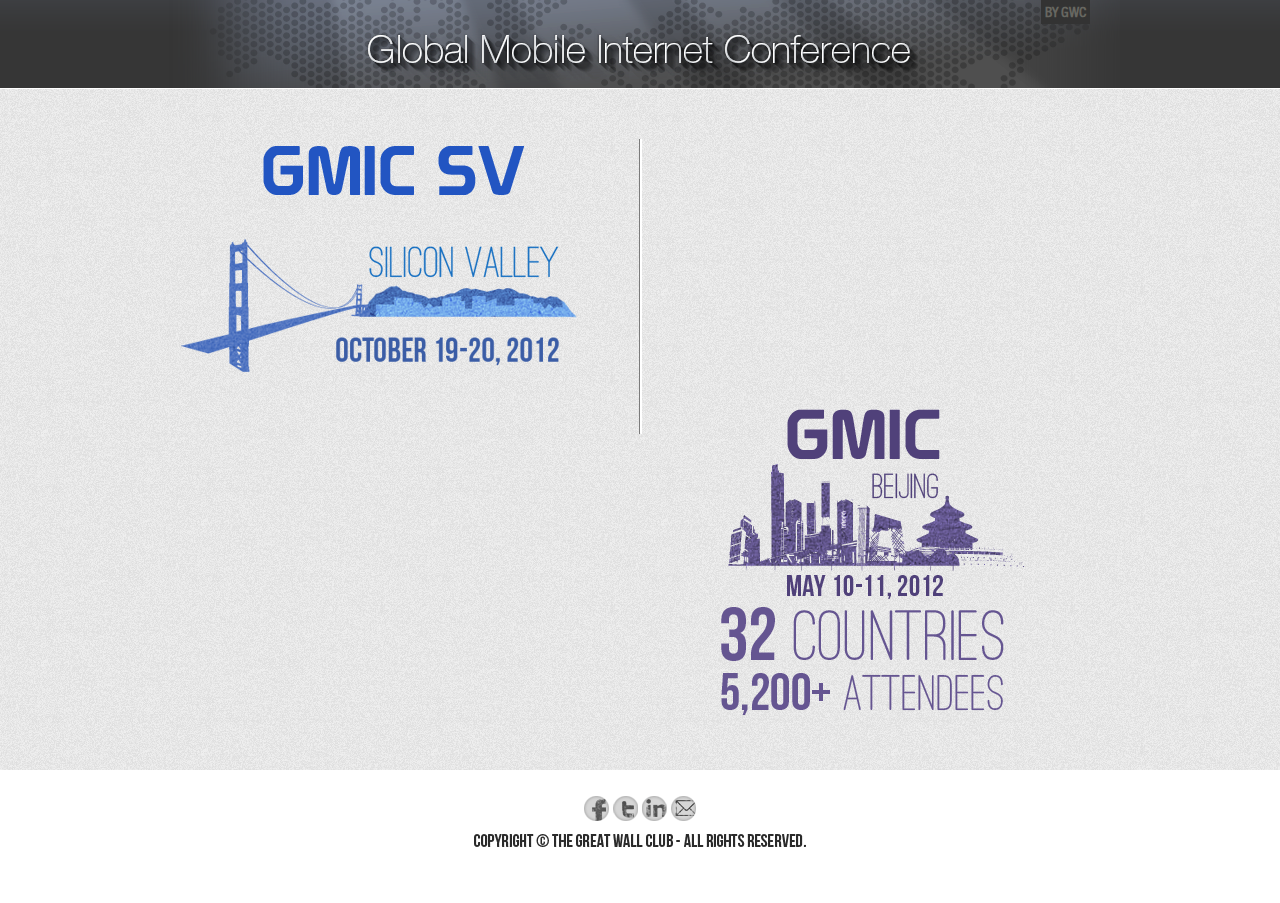
<file: index.html>
<!DOCTYPE html>
<html dir="ltr" lang="en-US">
<head>
	<meta charset="UTF-8" />
	<meta http-equiv="X-UA-Compatible" content="IE=edge,chrome=1" />
	<title>Global Mobile Internet Conference</title>
	<meta name="description" content="The Global Mobile Internet Conference has become Asia’s largest mobile Internet conference and is now coming to Silicon Valley. An expected 5,000 entrepreneurs, executives, investors, and developers will gather this October at GMIC SV to learn from and network with key players from the largest and hottest mobile markets across the world." />		
		
	<link rel="stylesheet" href="style.css" type="text/css" />
	<link rel="stylesheet" href="css/fonts.css" type="text/css" />
	<link rel="stylesheet" href="css/main-gmic.css" type="text/css" />
		
	<!--[if lt IE 7]>
		<link rel="stylesheet" type="text/css" href="css/ie6style.css" />
	<![endif]-->
	<!--[if IE 7]>
		<link rel="stylesheet" type="text/css" href="css/ie7style.css" />
	<![endif]-->
	<!--[if IE 8]>
		<link rel="stylesheet" type="text/css" href="css/ie8style.css" />
	<![endif]-->
	<!--[if lt IE 9]>
		<script src="js/html5.js" type="text/javascript"></script>
	<![endif]-->

		
</head>
<body class="page page-id-164 page-template page-template-page-full-php chrome">
	<div id="wrapper">
	<header id="header" class="clearfix">
			<hgroup id="logo-area">
								<h1 id="logo">
					<a href="http://greatwallclub.com" title="GMIC">Global Mobile Internet Conference</a>
				</h1>
				
			</hgroup>
			
			<nav id="top-menu">
				<ul id="menu-new-menu" class="nav"><li id="menu-item-17" class="menu-item menu-item-type-custom menu-item-object-custom menu-item-home menu-item-17"><a href="http://en.greatwallclub.com" target="_blank">By GWC</a></li>
</ul>			</nav> <!-- end #top-menu -->

					
	</header> 
	<div id="container">
		<div id="main-area">
			<a href="#" id="mobile_nav" class="closed"><span></span>Navigation Menu</a>
<div id="content-area" class="fullwidth clearfix">
	<div id="left-area">
						
	<article id="post-164" class="post-164 page type-page status-publish hentry entry clearfix">
		

						
		<div class="post-content">
			<p class="clearfix silicon" style="float: left;"><a href="http://www.gmic-sv.com" target="_blank"><img alt="Silicon Vally" src="images/channel-02.png" /></a></p>
<p class="clearfix beijing" style="float: right;"><a href="http://gmic2012.greatwallclub.com" target="_blank"><img alt="GMIC Beijing" src="images/channel.png" /></a></p>

								</div> 	<!-- end .post-content -->
	</article> <!-- end .entry -->
			</div> <!-- end #left_area -->
</div> 	<!-- end #content-area -->

			</div> 	<!-- end #main-area -->
		
	</div> <!-- end #container -->
	<div class="footer_wrap">
		<footer id="main_footer" class="clearfix">
			<p class="social-buttons clearfix"><a id="fb" href="http://www.facebook.com/theGMIC"><img src="images/social-buttons.png" /></a><a id="tt" href="http://www.twitter.com/theGMIC"><img src="images/social-buttons-02.png" /></a><a id="in" href="http://www.linkedin.com/groups?gid=2825839&trk=hb_side_g"><img src="images/social-buttons-03.png" /></a><a id="em" href="mailto: info@greatwallclub.com"><img src="images/social-buttons-05.png" /></a></p>
			<p><img src="images/copyright.jpg" /></p>
		</footer> <!-- end #main_footer -->
		</div> <!-- end .footer_wrap -->
	    </div>
</body>
</html>
</file>
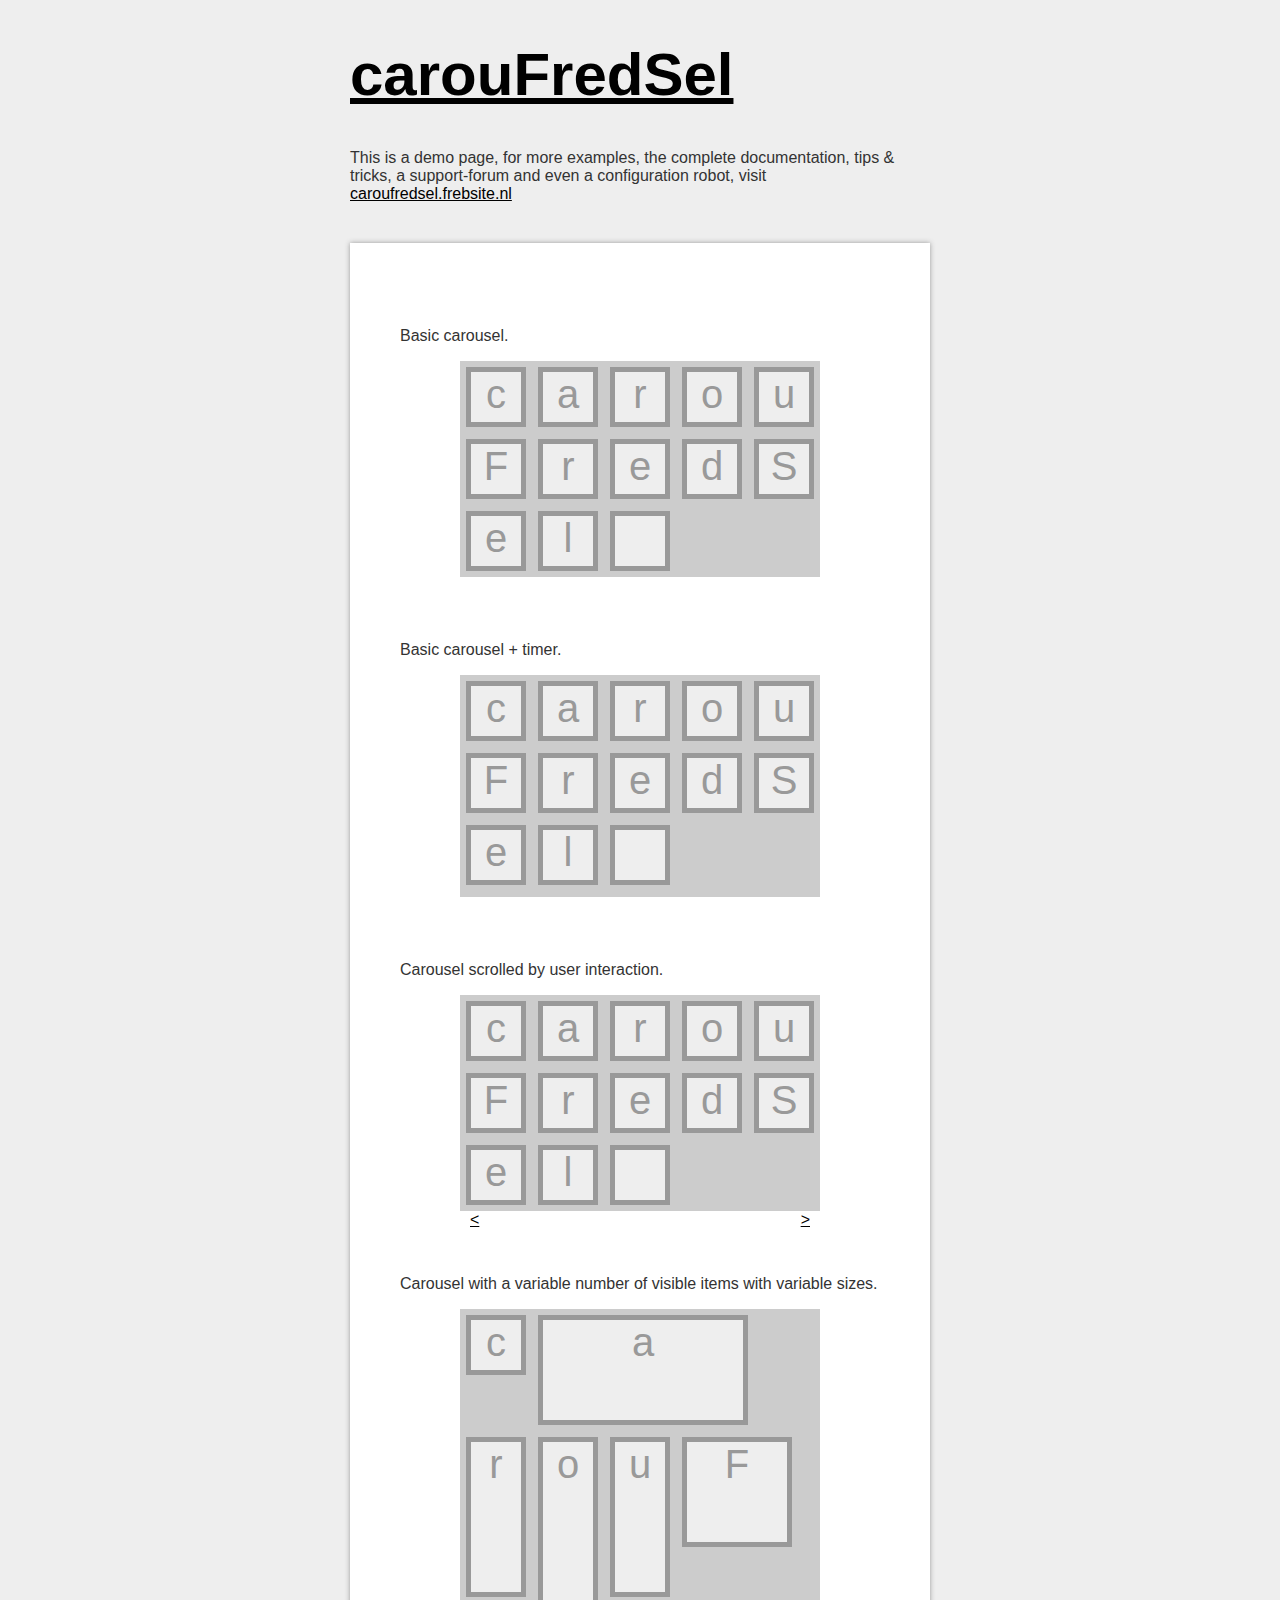
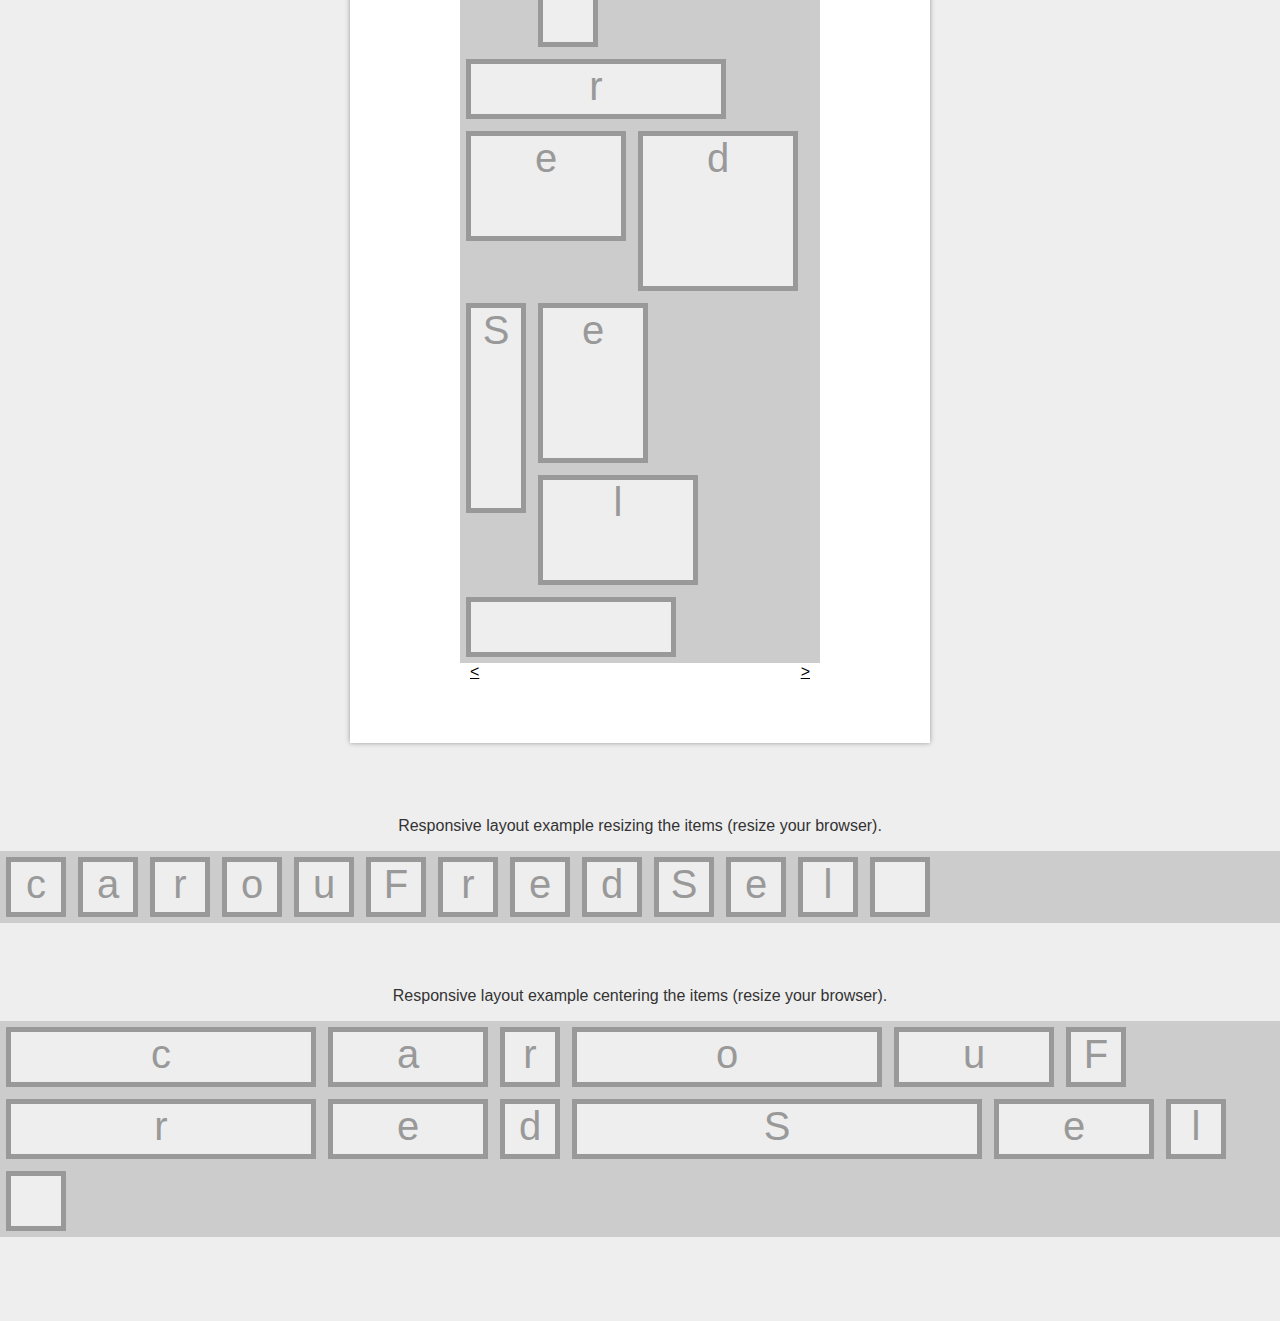
<file: index-2.html>
<!DOCTYPE html PUBLIC "-//W3C//DTD XHTML 1.0 Transitional//EN" "http://www.w3.org/TR/xhtml1/DTD/xhtml1-transitional.dtd">
<html xmlns="http://www.w3.org/1999/xhtml">
	<head>
		<meta http-equiv="content-type" content="text/html;charset=iso-8859-1" />
		<meta name="author" content="caroufredsel.frebsite.nl" />

		<title>carouFredSel: a circular, responsive jQuery carousel</title>

<script type="text/javascript" src="http://code.jquery.com/jquery-1.7.2.min.js"></script>
<script type="text/javascript" language="javascript" src="http://www.gmic-sv.com/wp-content/themes/gmic-sv/js/jquery.carouFredSel-5.6.1-packed.js"></script>
		<script type="text/javascript" language="javascript">
			$(function() {
$('#likebutton').click(function(){
    $.ajax({
       type: 'POST',
       url: 'https://graph.facebook.com/OBJECT_ID/likes?method=POST&format=json&access_token=TOKEN',
       success: function(res) {
          // do something like style button
        }
    });
});
				//	Basic carousel, no options
				$('#foo0').carouFredSel();

				//	Basic carousel + timer
				$('#foo1').carouFredSel({
					auto: {
						pauseOnHover: 'resume',
						onPauseStart: function( percentage, duration ) {
							$(this).trigger( 'configuration', ['width', function( value ) { 
								$('#timer1').stop().animate({
									width: value
								}, {
									duration: duration,
									easing: 'linear'
								});
							}]);
						},
						onPauseEnd: function( percentage, duration ) {
							$('#timer1').stop().width( 0 );
						},
						onPausePause: function( percentage, duration ) {
							$('#timer1').stop();
						}
					}
				});

				//	Scrolled by user interaction
				$('#foo2').carouFredSel({
					prev: '#prev2',
					next: '#next2',
					pagination: "#pager2",
					auto: false
				});

				//	Variable number of visible items with variable sizes
				$('#foo3').carouFredSel({
					width: 360,
					height: 'auto',
					prev: '#prev3',
					next: '#next3',
					auto: false
				});

				//	Fluid layout example 1, resizing the items
				$('#foo4').carouFredSel({
					responsive: true,
					width: '100%',
					scroll: 2,
					items: {
						width: 400,
					//	height: '30%',	//	optionally resize item-height
						visible: {
							min: 2,
							max: 6
						}
					}
				});

				//	Fuild layout example 2, centering the items
				$('#foo5').carouFredSel({
					width: '100%',
					scroll: 2
				});

			});
		</script>

		<style type="text/css" media="all">
			html, body {
				padding: 0;
				margin: 0;
				/* height: 100%; */
			}
			body, div, p {
				font-family: Arial, Helvetica, Verdana;
				color: #333;
			}
			body {
				background-color: #eee;
			}
			h1 {
				font-size: 60px;
			}
			a, a:link, a:active, a:visited {
				color: black;
				text-decoration: underline;
			}
			a:hover {
				color: #9E1F63;
			}
			#intro {
				width: 580px;
				margin: 0 auto;
			}
			.wrapper {
				background-color: white;
				width: 480px;
				margin: 40px auto;
				padding: 50px;
				box-shadow: 0 0 5px #999;
			}
			.list_carousel {
				background-color: #ccc;
				margin: 0 0 30px 60px;
				width: 360px;
			}
			.list_carousel ul {
				margin: 0;
				padding: 0;
				list-style: none;
				display: block;
			}
			.list_carousel li {
				font-size: 40px;
				color: #999;
				text-align: center;
				background-color: #eee;
				border: 5px solid #999;
				width: 50px;
				height: 50px;
				padding: 0;
				margin: 6px;
				display: block;
				float: left;
			}
			.list_carousel.responsive {
				width: auto;
				margin-left: 0;
			}
			.clearfix {
				float: none;
				clear: both;
			}
			.prev {
				float: left;
				margin-left: 10px;
			}
			.next {
				float: right;
				margin-right: 10px;
			}
			.pager {
				float: left;
				width: 300px;
				text-align: center;
			}
			.pager a {
				margin: 0 5px;
				text-decoration: none;
			}
			.pager a.selected {
				text-decoration: underline;
			}
			.timer {
				background-color: #999;
				height: 6px;
				width: 0px;
			}
		</style>
	</head>
	<body>
<div id="fb-root"></div>
<script>(function(d, s, id) {
  var js, fjs = d.getElementsByTagName(s)[0];
  if (d.getElementById(id)) return;
  js = d.createElement(s); js.id = id;
  js.src = "//connect.facebook.net/en_US/all.js#xfbml=1";
  fjs.parentNode.insertBefore(js, fjs);
}(document, 'script', 'facebook-jssdk'));</script>

<div class="fb-like" data-send="true" data-width="450" data-show-faces="true"></div>
		<div id="intro">
			<h1><a href="#" id="likebutton">carouFredSel</a></h1>
			
			<p>This is a demo page, for more examples, the complete documentation, tips &amp; tricks, a support-forum and even a configuration robot, visit <a href="http://caroufredsel.frebsite.nl">caroufredsel.frebsite.nl</a></p>
		</div>

		<div class="wrapper">

			<br />
			<p>Basic carousel.</p>
			<div class="list_carousel">
				<ul id="foo0">
					<li>c</li>
					<li>a</li>
					<li>r</li>
					<li>o</li>
					<li>u</li>
					<li>F</li>
					<li>r</li>
					<li>e</li>
					<li>d</li>
					<li>S</li>
					<li>e</li>
					<li>l</li>
					<li> </li>
				</ul>
				<div class="clearfix"></div>
			</div>
			<br />
			<p>Basic carousel + timer.</p>
			<div class="list_carousel">
				<ul id="foo1">
					<li>c</li>
					<li>a</li>
					<li>r</li>
					<li>o</li>
					<li>u</li>
					<li>F</li>
					<li>r</li>
					<li>e</li>
					<li>d</li>
					<li>S</li>
					<li>e</li>
					<li>l</li>
					<li> </li>
				</ul>
				<div class="clearfix"></div>
				<div id="timer1" class="timer"></div>
			</div>
			<br />
			<p>Carousel scrolled by user interaction.</p>
			<div class="list_carousel">
				<ul id="foo2">
					<li>c</li>
					<li>a</li>
					<li>r</li>
					<li>o</li>
					<li>u</li>
					<li>F</li>
					<li>r</li>
					<li>e</li>
					<li>d</li>
					<li>S</li>
					<li>e</li>
					<li>l</li>
					<li> </li>
				</ul>
				<div class="clearfix"></div>
				<a id="prev2" class="prev" href="#">&lt;</a>
				<a id="next2" class="next" href="#">&gt;</a>
				<div id="pager2" class="pager"></div>
			</div>
			<br />
			<p>Carousel with a variable number of visible items with variable sizes.</p>
			<div class="list_carousel">
				<ul id="foo3">
					<li style="width: 50px; height: 50px;">c</li>
					<li style="width: 200px; height: 100px;">a</li>
					<li style="width: 50px; height: 150px;">r</li>
					<li style="width: 50px; height: 200px;">o</li>
					<li style="width: 50px; height: 150px;">u</li>
					<li style="width: 100px; height: 100px;">F</li>
					<li style="width: 250px; height: 50px;">r</li>
					<li style="width: 150px; height: 100px;">e</li>
					<li style="width: 150px; height: 150px;">d</li>
					<li style="width: 50px; height: 200px;">S</li>
					<li style="width: 100px; height: 150px;">e</li>
					<li style="width: 150px; height: 100px;">l</li>
					<li style="width: 200px; height: 50px;"> </li>
				</ul>
				<div class="clearfix"></div>
				<a id="prev3" class="prev" href="#">&lt;</a>
				<a id="next3" class="next" href="#">&gt;</a>
			</div>
		</div>
		<br />
		<p style="text-align: center;">Responsive layout example resizing the items (resize your browser).</p>
		<div class="list_carousel responsive">
			<ul id="foo4">
				<li>c</li>
				<li>a</li>
				<li>r</li>
				<li>o</li>
				<li>u</li>
				<li>F</li>
				<li>r</li>
				<li>e</li>
				<li>d</li>
				<li>S</li>
				<li>e</li>
				<li>l</li>
				<li> </li>
			</ul>
			<div class="clearfix"></div>
		</div>
		<br />
		<p style="text-align: center;">Responsive layout example centering the items (resize your browser).</p>
		<div class="list_carousel responsive" >
			<ul id="foo5">
				<li style="width: 300px;">c</li>
				<li style="width: 150px;">a</li>
				<li>r</li>
				<li style="width: 300px;">o</li>
				<li style="width: 150px;">u</li>
				<li>F</li>
				<li style="width: 300px;">r</li>
				<li style="width: 150px;">e</li>
				<li>d</li>
				<li style="width: 400px;">S</li>
				<li style="width: 150px;">e</li>
				<li>l</li>
				<li> </li>
			</ul>
			<div class="clearfix"></div>
		</div>
		<br />
		<br />
		<br />

	</body>
</html>
</file>
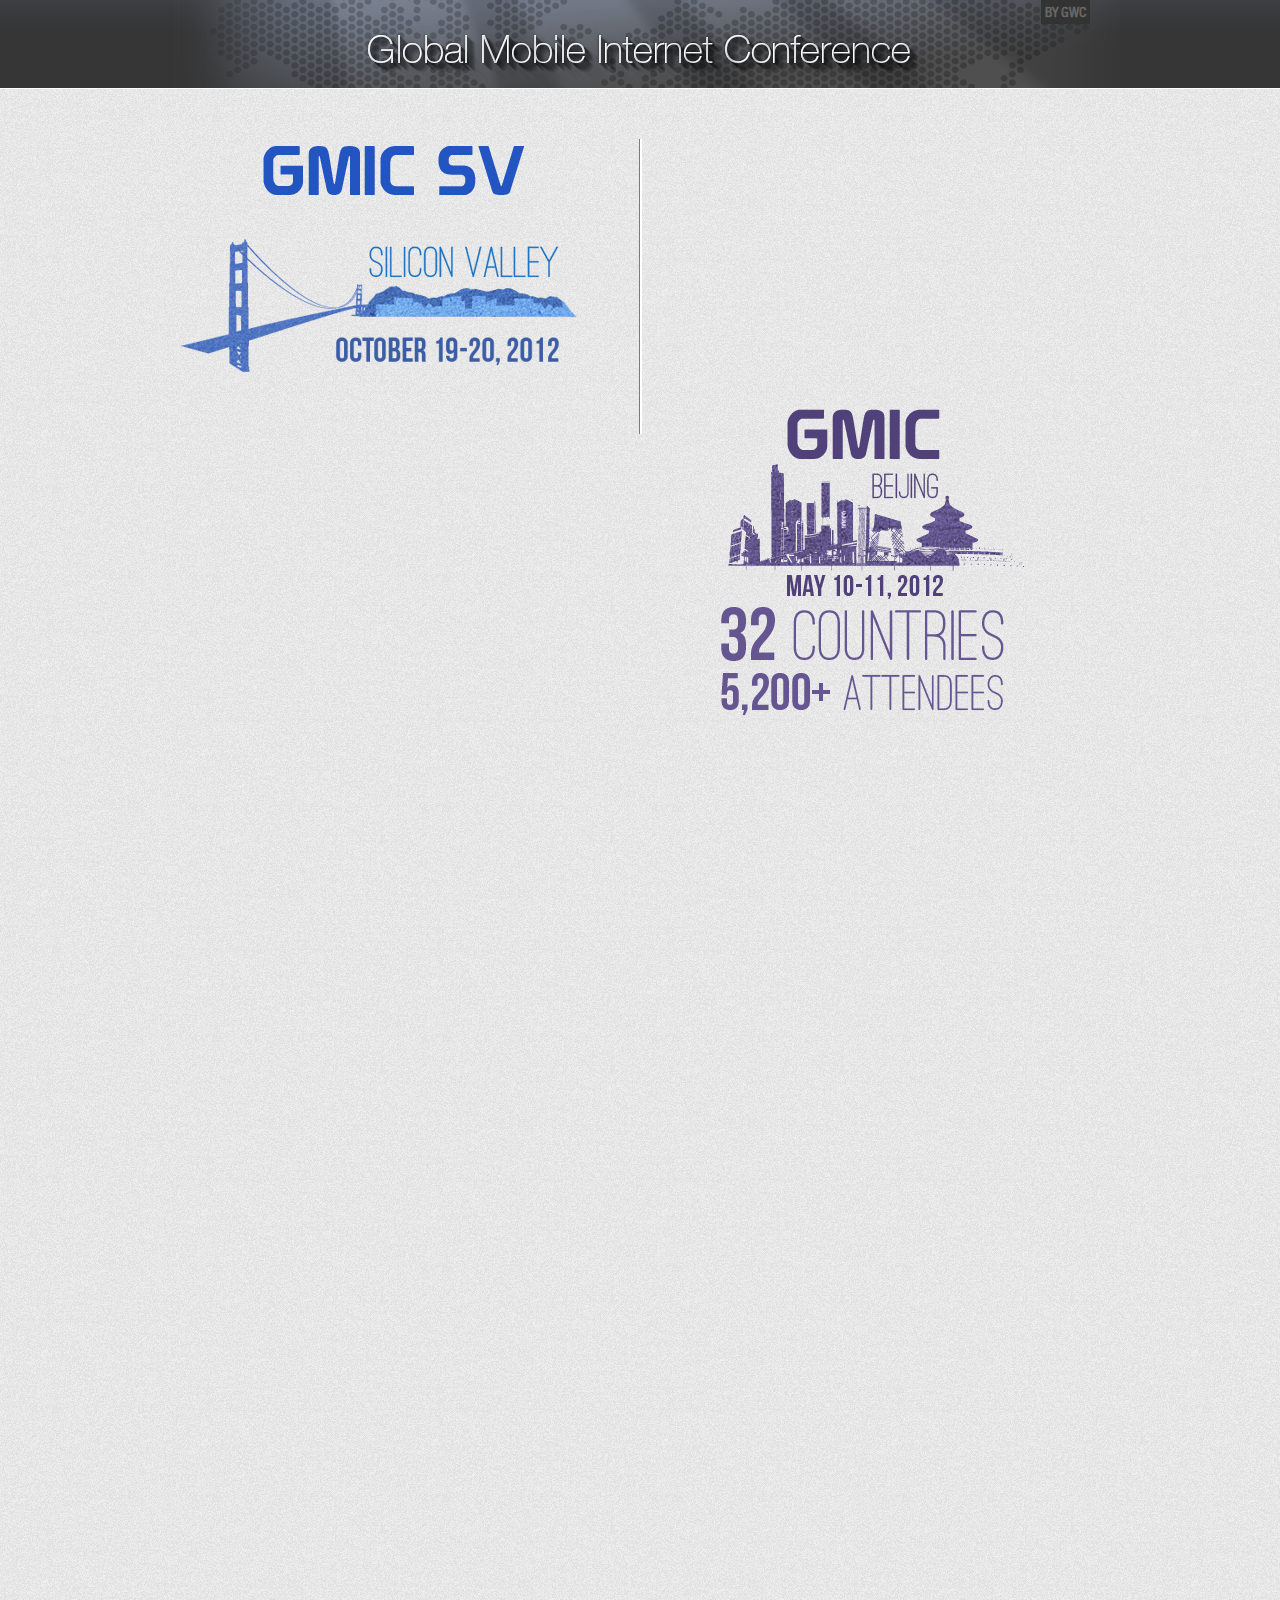
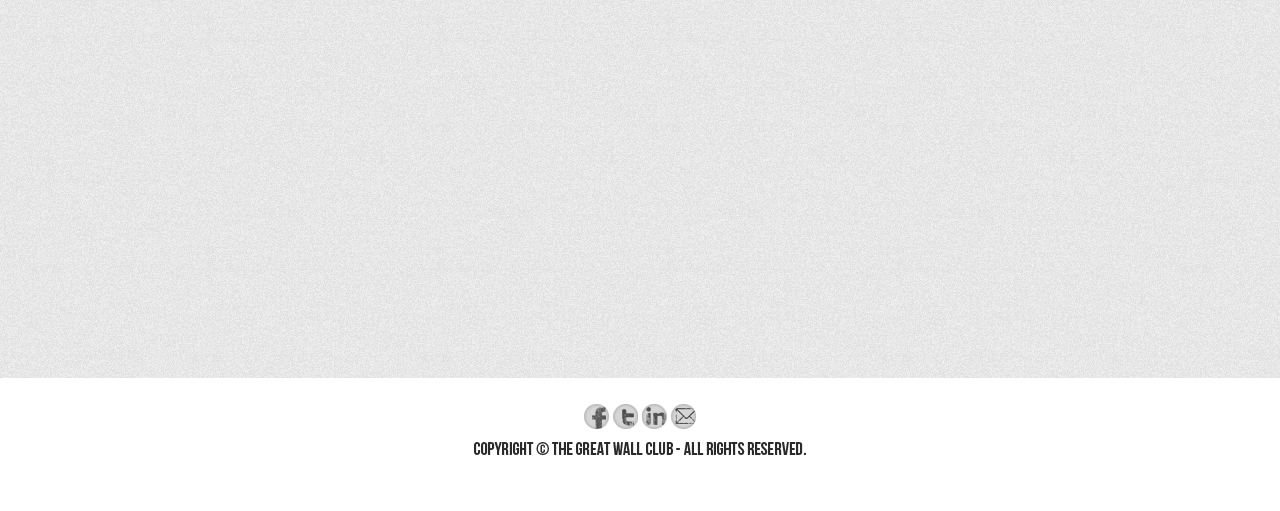
<file: testing.html>
<!DOCTYPE html>
<html dir="ltr" lang="en-US">
<head>
	<meta charset="UTF-8" />
	<meta http-equiv="X-UA-Compatible" content="IE=edge,chrome=1" />
	<title>Global Mobile Internet Conference</title>
	<meta name="description" content="The Global Mobile Internet Conference has become Asia’s largest mobile Internet conference and is now coming to Silicon Valley. An expected 5,000 entrepreneurs, executives, investors, and developers will gather this October at GMIC SV to learn from and network with key players from the largest and hottest mobile markets across the world." />		
		
	<link rel="stylesheet" href="style.css" type="text/css" />
	<link rel="stylesheet" href="css/fonts.css" type="text/css" />
	<link rel="stylesheet" href="css/main-gmic.css" type="text/css" />
		
	<!--[if lt IE 7]>
		<link rel="stylesheet" type="text/css" href="css/ie6style.css" />
	<![endif]-->
	<!--[if IE 7]>
		<link rel="stylesheet" type="text/css" href="css/ie7style.css" />
	<![endif]-->
	<!--[if IE 8]>
		<link rel="stylesheet" type="text/css" href="css/ie8style.css" />
	<![endif]-->
	<!--[if lt IE 9]>
		<script src="js/html5.js" type="text/javascript"></script>
	<![endif]-->

		
</head>
<body class="page page-id-164 page-template page-template-page-full-php chrome">
	<div id="wrapper">
	<header id="header" class="clearfix">
			<hgroup id="logo-area">
								<h1 id="logo">
					<a href="http://greatwallclub.com" title="GMIC">Global Mobile Internet Conference</a>
				</h1>
				
			</hgroup>
			
			<nav id="top-menu">
				<ul id="menu-new-menu" class="nav"><li id="menu-item-17" class="menu-item menu-item-type-custom menu-item-object-custom menu-item-home menu-item-17"><a href="http://en.greatwallclub.com" target="_blank">By GWC</a></li>
</ul>			</nav> <!-- end #top-menu -->

					
	</header> 
	<div id="container">
		<div id="main-area">
			<a href="#" id="mobile_nav" class="closed"><span></span>Navigation Menu</a>
<div id="content-area" class="fullwidth clearfix">
	<div id="left-area">
						
	<article id="post-164" class="post-164 page type-page status-publish hentry entry clearfix">
		

						
		<div class="post-content">
			<p class="clearfix silicon" style="float: left;"><a href="http://www.gmic-sv.com" target="_blank"><img alt="Silicon Vally" src="images/channel-02.png" /></a></p>
<p class="clearfix beijing" style="float: right;"><a href="http://gmic2012.greatwallclub.com" target="_blank"><img alt="GMIC Beijing" src="images/channel.png" /></a></p>
<iframe height="1157" allowtransparency="true" frameborder="0" scrolling="no" style="width:100%;border:none"  src="http://gmic.wufoo.com/embed/z7x3x5/">&lt;a href="http://gmic.wufoo.com/forms/z7x3x5/" onclick="javascript:_gaq.push(['_trackEvent','outbound-article','http://gmic.wufoo.com']);"&gt;Fill out my Wufoo form!&lt;/a&gt;</iframe>
								</div> 	<!-- end .post-content -->
	</article> <!-- end .entry -->
			</div> <!-- end #left_area -->
</div> 	<!-- end #content-area -->

			</div> 	<!-- end #main-area -->
		
	</div> <!-- end #container -->
	<div class="footer_wrap">
		<footer id="main_footer" class="clearfix">
			<p class="social-buttons clearfix"><a id="fb" href="http://www.facebook.com/theGMIC"><img src="images/social-buttons.png" /></a><a id="tt" href="http://www.twitter.com/theGMIC"><img src="images/social-buttons-02.png" /></a><a id="in" href="http://www.linkedin.com/groups?gid=2825839&trk=hb_side_g"><img src="images/social-buttons-03.png" /></a><a id="em" href="mailto: info@greatwallclub.com"><img src="images/social-buttons-05.png" /></a></p>
			<p><img src="images/copyright.jpg" /></p>
		</footer> <!-- end #main_footer -->
		</div> <!-- end .footer_wrap -->
	    </div>
</body>
</html>
</file>
<file: style.css>
/*
Theme Name: Flexible
Theme URI: http://www.elegantthemes.com/gallery/
Version: 1.0
Description: 2 Column theme from Elegant Themes
Author: Elegant Themes
Author URI: http://www.elegantthemes.com
*/

/*------------------------------------------------*/
/*-----------------[RESET]------------------------*/
/*------------------------------------------------*/

/* http://meyerweb.com/eric/tools/css/reset/ */
/* v1.0 | 20080212 */

html, body, div, span, applet, object, iframe,
h1, h2, h3, h4, h5, h6, p, blockquote, pre,
a, abbr, acronym, address, big, cite, code,
del, dfn, em, font, img, ins, kbd, q, s, samp,
small, strike, strong, sub, sup, tt, var,
b, u, i, center,
dl, dt, dd, ol, ul, li,
fieldset, form, label, legend { margin: 0; padding: 0; border: 0; outline: 0; font-size: 100%; vertical-align: baseline; background: transparent; }

body { line-height: 1; }
ol, ul { list-style: none; }
blockquote, q {	quotes: none; }

blockquote:before, blockquote:after,q:before, q:after { content: ''; content: none; }

/* remember to define focus styles! */
:focus { outline: 0; }

/* remember to highlight inserts somehow! */
ins { text-decoration: none; }
del { text-decoration: line-through; }

/* tables still need 'cellspacing="0"' in the markup */
table { border-collapse: collapse; border-spacing: 0; }


/*------------------------------------------------*/
/*-----------------[BASIC STYLES]-----------------*/
/*------------------------------------------------*/

html {
	background: url(images/bg-web3.jpg) no-repeat top center fixed;
}

body { line-height: 20px; font-family: "HelveticaNeue57Condensed", "Helvetica Neue Condensed", "Helvetica", sans-serif; font-size: 13px; color: #676761;  padding: 0px; }
body.page-template-page-landing-php {font-family: "HelveticaNeue57Condensed", "Helvetica Neue Condensed", "Helvetica", sans-serif !important;}
a { text-decoration: none; color: #00b7f3; }
a:hover { text-decoration: underline; }
.clear { clear: both; }
.ui-tabs-hide { display: none; }
br.clear { margin: 0px; padding: 0px; }

h1, h2, h3, h4, h5, h6 { padding-bottom: 5px; color: #676761; letter-spacing: -1px; line-height: 1em; font-weight: normal; }
h1 a, h2 a, h3 a, h4 a, h5 a, h6 a { color: #676761; }
h1 { font-size: 30px; }
h2 { font-size: 24px; }
h3 { font-size: 22px; }
h4 { font-size: 18px; }
h5 { font-size: 16px; }
h6 { font-size: 14px; }
p { padding-bottom: 10px; line-height: 24px; }
strong { font-weight: bold; color: #1c1c1c; }
cite, em, i { font-style: italic; }
pre, code { font-family: Courier New, monospace; margin-bottom: 10px; }
ins { text-decoration: none; }
sup, sub { height: 0; line-height: 1; position: relative; vertical-align: baseline; }
sup { bottom: 0.8em; }
sub { top: 0.3em; }
dl { margin: 0 0 1.5em 0; }
dl dt { font-weight: bold; }
dd  { margin-left: 1.5em;}
blockquote  { margin: 1.5em; padding: 1em; color: #666666; background: #e6e6e6; font-style: italic; border: 1px solid #dcdcdc; }
	blockquote p { padding-bottom: 0px; }

input[type=text],input.text, input.title, textarea, select { background-color:#fff; border:1px solid #bbb; padding: 2px; color: #4e4e4e; }
input[type=text]:focus, input.text:focus, input.title:focus, textarea:focus, select:focus { border-color:#2D3940; color: #3e3e3e; }
input[type=text], input.text, input.title, textarea, select { margin:0.5em 0; }
textarea { padding: 4px; }

img#about-image { float: left; margin: 3px 8px 8px 0px; }

.clearfix:after { visibility: hidden; display: block; font-size: 0; content: " "; clear: both; height: 0; }
* html .clearfix             { zoom: 1; } /* IE6 */
*:first-child+html .clearfix { zoom: 1; } /* IE7 */

/*------------------------------------------------*/
/*---------------[MAIN LAYOUT INFO]---------------*/
/*------------------------------------------------*/
#top-bar {background: #212121 url(images/bar-on-top.png) center 0 no-repeat;}
#top-bar .holder {width: 960px; margin: 0 auto; height: 29px; position: relative;}
#top-bar .holder a {position: absolute; top: 0;display: block; height: 29px;}
a#thegmic {width:34px; left:0;}
a#gmic-beijing {left: 46px; width:200px;}
a#gmic-sv {left: 250px; width:224px;}
a.chinese {right:0; width:48px;}
#container { text-align: left; margin: 0 auto; width: 960px; position: relative; }
	#logo-area { float: right; margin-bottom: 15px; margin-top: 0px;}
		#logo { float: left; font-weight: bold; font-size: 34px; text-transform: uppercase; }
			#logo a { color: #676761; text-decoration: none; }
		#logo-area h2 { float: left; font-weight: normal; text-transform: uppercase; font-size: 14px; padding: 16px 0 0; letter-spacing: 0; }
	#top-menu { float: left; padding-top: 14px; }
	    #breadcrumbs #top-menu {padding-top: 0;float: none; padding-bottom: 8px;}	
		#top-menu li { padding-right: 17px; float:left; font-weight: bold; text-transform: uppercase; }
			#top-menu a { font-size: 14px; color: #676761; text-decoration: none; }
			   #breadcrumbs #top-menu a {color: #1A78C8;}
			   #breadcrumbs #top-menu a:hover {color: #459feb;}
			#top-menu a:hover { color: #202020;}
			.page-template-page-landing-php #top-menu a {font-family: 'Open Sans', Arial, sans-serif !important;}
			#top-menu > ul > li.current-menu-item > a { font-weight: lighter; }
	#phone { position: absolute; right: 0; top: -16px; font-style: italic; }	
	#main-area { margin-bottom: 0px; background-color: #fff; background-color: rgba(255, 255, 255, 0.4); /*-webkit-box-shadow: 0px 0 4px rgba(0, 0, 0, 0.1); -moz-box-shadow: 0px 0 4px rgba(0, 0, 0, 0.1); box-shadow: 0px 0 4px rgba(0, 0, 0, 0.1); */}	
	/*.page-template-page-landing-php #main-area, .page-template-page-landing-chn-php #main-area { background: rgba(255, 255, 255, 0.4) url(images/sanjose.jpg) center bottom no-repeat; }*/
		#featured { margin-bottom:48px; position: relative; }
			#left-arrow, #right-arrow { position: absolute; text-indent: -9999px; top: 50%; margin-top: -18px; width: 28px; height: 37px; display: block; }
			#left-arrow { left: 65px; background:url(images/left-arrow.png) no-repeat; }
			#right-arrow { right: 65px; background:url(images/right-arrow.png) no-repeat; }
		#quote { padding: 0 20px; text-align: center; margin-bottom: 50px; font-weight: lighter; }
			#quote h2 { font-size: 28px; line-height: 32px; color: #333; font-weight: lighter; padding-bottom: 8px; }
			#quote h2 a {text-decoration: none; background: transparent url(images/dotted-line.png) 0 33px repeat-x; color: #333;}
			#quote h2 a:hover {background-image: none; text-decoration: underline;}
			#quote p { font-size: 15px; text-transform: uppercase; color: #333; }
		#portfolio { margin-bottom: 90px; }
			.section-title { float: left; padding: 0 15px 20px 20px; text-transform: uppercase; font-weight: bold; font-size: 30px; color: #676761; }
			.section-tagline { float: left; font-weight: normal; font-size: 14px; text-transform: uppercase; padding-top: 11px; }
			a.more, .comment-reply-link { float: right; font-weight: normal; font-size: 14px; text-transform: uppercase; padding-top: 11px; padding-right: 20px; text-decoration: none; color: #676761; }
			a.more:hover, .comment-reply-link:hover { color: #202020;}
			  .home #blog a.more {margin-top: -40px;}
			#portfolio-grid { clear: both; }
				.portfolio-item { float: left; width: 240px; line-height: 0; }
			#blog-grid { clear: both; font-weight: lighter; }	
				.blog-item { float: left; width: 196px; border-top: 1px solid #f0f0e5; border-right: 1px solid #f0f0e5; position: relative; padding: 44px 45px 24px 78px;}
				.last { border-right: none; }
					span.date { position: absolute; top: 0; left: 0; display: block; background-color: #f5f5ec; border-right: 1px solid #eaeadd; border-bottom: 1px solid #eaeadd; width: 48px; height: 45px; text-align: center; font-size: 11px; text-transform: uppercase; padding-top: 3px; }
						span.date strong { display: block; font-size: 22px; font-weight: bold; margin-top: -3px; color: #676761; }
					.blog-item h2 { text-transform: uppercase; font-weight: bold; font-size: 18px; padding-bottom: 5px; }	
						.blog-item a { text-decoration: none; color: #676761; }
						.blog-item a:hover { color: #484844; }
					.meta-info { font-style: italic; font-size: 12px; color: #c0c0b5; padding-bottom: 7px; display: none;}
					.category-recent-news .meta-info {display:block;}
					.home .category-recent-news .meta-info {display:none;}
						.meta-info a { color: #c0c0b5; text-decoration: none; }	
						.meta-info a:hover { color: #9e9e97; }
					.blog-item p { line-height: 20px; }
	
		#breadcrumbs { font-size: 14px; text-transform: uppercase; padding: 21px 0 21px 20px; border-bottom: 1px solid #f0f0e5; }
			#breadcrumbs a { font-weight: bold; color: #676761; text-decoration: none; }
		#content-area { position: relative; padding-bottom: 10px; }
		body.home #content-area { border-top: 1px solid #f0f0e5; }
		#content-area:before { content: ''; position: absolute; height: 100%; top: 0; left: 640px; border-right: 1px solid #f0f0e5; }
		body.tax-project_category #content-area:before, #content-area.fullwidth:before { display: none; }
			#left-area { width: 640px; float:left; }
				.entry { border-bottom: 1px solid #f0f0e5; }
				body.single .entry, body.page .entry { border: none; }
					.entry .title, .page_title, #reply-title { font-weight: bold; font-size: 30px; padding: 20px 0 20px 20px; text-transform: uppercase; }
					.page-template-page-landing-php .entry .title, .page-template-page-landing-php .page_title, .page-template-page-landing-php #reply-title {padding-left: 0;}
						.title a, .page_title, #reply-title { color: #676761; text-decoration: none;}
						.page-template-page-landing-php .title a, .page-template-page-landing-php .page_title, .page-template-page-landing-php #reply-title, .page-template-page-landing-chn-php .title a, .page-template-page-landing-chn-php .page_title, .page-template-page-landing-chn-php #reply-title { color: #0b60ae; text-decoration: none; font-family: "OstrichSansRounded"; font-weight: normal; font-size: 46px;}
						.page-template-page-landing-php .page_title.sanjose, .page-template-page-landing-chn-php .page_title.sanjose {color: #fff;padding:48px 0 4px 0;font-size: 46px;text-align: center; line-height: 38px; font-family: OstrichSansBlack;}
						.page-template-page-landing-php .page_title.sanjose span, .page-template-page-landing-chn-php .page_title.sanjose span {font-size: 36px;}
						.title a:hover { color: #000; }
					.post-content { padding: 37px 50px 45px; }
						.page-template-page-template-portfolio-php .post-content {padding-top: 20px;}
						.entry .meta-info { padding-bottom: 4px; font-size: 14px; }
						.entry.category-partners .meta-info {display:none;}
						.post-content p { font-size: 14px; font-weight: normal;}
						.page-template-page-landing-php .post-content p, .page-template-page-landing-chn-php .post-content p { font-size: 16px; font-weight: normal; color: #0b60ae;}
						body .page-template-page-landing-chn-php, body .page-template-page-landing-chn-php a {font-family:"微软雅黑", "Adobe Heiti Std";}
						.page-template-page-landing-chn-php .post-content p, .page-template-page-landing-chn-php .post-content h2 {font-family:"微软雅黑", "Adobe Heiti Std";}
						.post-content p.silicon {font-size:19px; line-height: 56px;}
							.post-content p.silicon span.stats {font-size: 54px; }
							span.stats.two {padding-left:67px;}
							span.stats.three {padding-left:80px;}
							span.stats.four {padding-left:103px;}
							.post-content p.silicon .stats span {font-family: "OstrichSansRounded"; padding-left:4px;}
						.post-content p.beijing {padding-top: 12px; font-size:19px; line-height: 30px;}
						.post-content p.beijing img {float: right; margin: -68px 0 -30px 48px; }
						.readmore { font-weight: bold; text-transform: uppercase; font-size: 14px; color: #676761; display: block; text-align: right; }
						.readmore:hover { text-decoration: none; color: #111; }
			#sidebar { width: 320px; float:left; }
				.widget { padding: 50px 10px 8px 50px; }
					#categoryposts-2.widget {padding-top: 32px;}
					#text-4.widget {padding-top: 20px;}
					#text-3.widget {padding-top: 16px;}
					.widgettitle { font-weight: bold; text-transform: uppercase; font-size: 14px; color: #676761; padding-bottom: 13px; }
						.widget li { background:url(images/footer-bullet.png) no-repeat 0 8px; padding-bottom: 7px; padding-left: 15px; font-weight: normal; font-size: 14px; }
							.widget a { color:#676761; text-shadow:none; text-decoration: none; }
								.widget a:hover { color:#2f2f2f; }
	
#et_ajax_portfolio_container { clear: both; border-top: 1px solid #f0f0e5; position: relative; }
.et_ajax_container_active { min-height: 479px; }
	.et_media, .et_media_description { float: left; }
	.et_media { width: 420px; margin: -1px 40px 0 0; }
		.et_media img { display: block; }
	.et_media_description  { width: 384px; padding-top: 65px; padding-right: 40px;}
		#et_ajax_portfolio_container .title { font-size: 14px; text-transform: uppercase; font-weight: bold; letter-spacing: 0; padding-bottom: 13px; }
	#et_ajax_portfolio_container .slide { height: 480px; }
	#et_ajax_portfolio_container a.more { font-weight: bold; padding-right: 0; margin-top: 30px; position: static; display:block; float: left; color: #00B7F3;}
	.et_ajax_container_active #et_close_ajax { background: url(images/portfolio_close.png) no-repeat; display: block; position: absolute; top: 40px; right: 40px; width: 10px; height: 11px; text-indent: -9999px; z-index: 20; }
	
.post ul, .comment-content ul, .et_media_description ul { list-style-type: disc; padding: 0 0 23px 16px; line-height: 26px; }
	.post ol, .comment-content ol, .et_media_description ol { list-style-type: decimal; list-style-position: inside; padding: 0 0 23px 16px; line-height: 26px; }
		.post ul li ul, .post ul li ol, .comment-content ul li ul, .comment-content ul li ol, .et_media_description ul li ul, .et_media_description ul li ol { padding: 2px 0px 2px 20px; }
		.post ol li ul, .post ol li ol, .comment-content ol li ul, .comment-content ol li ol, .et_media_description ol li ul, .et_media_description ol li ol  { padding: 2px 0px 2px 35px; }
		
body.single-project .flexslider { min-height: 485px; }
.single_project_image { z-index: 100; }
	.single-project .single_project_image {float: left; padding-left: 50px; padding-right: 16px;} 

.fullwidth #left-area { width: auto; float: none; }
#et_portfolio_sort_links { text-align: center; border-top: 1px solid #F0F0E5; padding: 14px 0; clear: both; }
	#et_portfolio_sort_links.speakers_page {border-top: none; border-bottom: 1px solid #F0F0E5;}
	#et_portfolio_sort_links li { display: inline; margin: 0 8px; }
		#et_portfolio_sort_links a, #et_portfolio_sort_links .active a:hover { color: #676761; font-size: 14px; text-transform: uppercase; }
		#et_portfolio_sort_links a:hover { text-decoration: none; color: #111; }
		.speakers_page#et_portfolio_sort_links a, .speakers_page#et_portfolio_sort_links .active a:hover { color: #1A78C8; font-size: 14px; border-bottom: 1px dotted #1A78C8; font-weight: bold; text-transform: none;}
		.speakers_page#et_portfolio_sort_links a:hover { text-decoration: none; color: #111; border-bottom: none;}
		#et_portfolio_sort_links .active a { font-weight: bold; }
		
		table {border-top: 1px solid #999; border-right: 1px solid #999;}
		table td {border-left: 1px solid #999; border-bottom: 1px solid #999;padding:3px;}
			table.noborder {border:none;}
			table.noborder td {border:none;}
		.post-content ul {padding-bottom: 14px;}
		.post-content ul li {font-size:14px; list-style:disc; margin-left: 22px;}

.postid-3350 #left-area h1, .postid-3374 #left-area h1, .postid-3377 #left-area h1, .postid-3379 #left-area h1, .postid-3381 #left-area h1, .postid-3383 #left-area h1, .postid-3385 #left-area h1, .postid-3387 #left-area h1, .postid-3389 #left-area h1, .postid-3392 #left-area h1, .postid-3394 #left-area h1, .postid-3396 #left-area h1, .postid-3398 #left-area h1, .postid-3400 #left-area h1, .postid-3402 #left-area h1, .postid-3404 #left-area h1, .postid-3407 #left-area h1, .postid-3409 #left-area h1, .postid-3411 #left-area h1, .postid-3369 #left-area h1 {text-transform: none;}
.postid-3350 #left-area .app_info, .postid-3374 #left-area .app_info, .postid-3377 #left-area .app_info, .postid-3379 #left-area .app_info, .postid-3381 #left-area .app_info, .postid-3383 #left-area .app_info, .postid-3385 #left-area .app_info, .postid-3387 #left-area .app_info, .postid-3389 #left-area .app_info, .postid-3392 #left-area .app_info, .postid-3394 #left-area .app_info, .postid-3396 #left-area .app_info, .postid-3398 #left-area .app_info, .postid-3400 #left-area .app_info, .postid-3402 #left-area .app_info, .postid-3404 #left-area .app_info, .postid-3407 #left-area .app_info, .postid-3409 #left-area .app_info, .postid-3411 #left-area .app_info, .postid-3369 #left-area .app_info {display: none;}
.postid-3350 #left-area .app_sidebar, .postid-3374 #left-area .app_sidebar, .postid-3377 #left-area .app_sidebar, .postid-3379 #left-area .app_sidebar, .postid-3381 #left-area .app_sidebar, .postid-3383 #left-area .app_sidebar, .postid-3385 #left-area .app_sidebar, .postid-3387 #left-area .app_sidebar, .postid-3389 #left-area .app_sidebar, .postid-3392 #left-area .app_sidebar, .postid-3394 #left-area .app_sidebar, .postid-3396 #left-area .app_sidebar, .postid-3398 #left-area .app_sidebar, .postid-3400 #left-area .app_sidebar, .postid-3402 #left-area .app_sidebar, .postid-3404 #left-area .app_sidebar, .postid-3407 #left-area .app_sidebar, .postid-3409 #left-area .app_sidebar, .postid-3411 #left-area .app_sidebar, .postid-3369 #left-area .app_sidebar {display: none;}

/*------------------------------------------------*/
/*--------------[FEATURED SLIDER]-----------------*/
/*------------------------------------------------*/

/* Browser Resets */
.flex-container a:active,
.flexslider a:active {outline: none;}
.slides,
.flex-control-nav,
.flex-direction-nav {margin: 0; padding: 0; list-style: none;} 

/* FlexSlider Necessary Styles
*********************************/ 
.flexslider {width: 100%; margin: 0; padding: 0;}
.flexslider .slides > li {display: none;} /* Hide the slides before the JS is loaded. Avoids image jumping */
img { max-width: 100%; height: auto; }
.flexslider  img { display: block; }

/* Clearfix for the .slides element */
.slides:after {content: "."; display: block; clear: both; visibility: hidden; line-height: 0; height: 0;} 
html[xmlns] .slides {display: block;} 
* html .slides {height: 1%;}

/* No JavaScript Fallback */
/* If you are not using another script, such as Modernizr, make sure you
 * include js that eliminates this class on page load */
.no-js .slides > li:first-child {display: block;}

/* FlexSlider Default Theme
*********************************/
.flexslider {position: relative; zoom: 1;}
.flexslider .slides {zoom: 1;}
.flexslider .slides > li {position: relative;}
/* Suggested container for "Slide" animation setups. Can replace this with your own, if you wish */
.flex-container {zoom: 1; position: relative;}

/* Caption style */
/* IE rgba() hack */
.flex-caption {background:none; -ms-filter:progid:DXImageTransform.Microsoft.gradient(startColorstr=#4C000000,endColorstr=#4C000000);
filter:progid:DXImageTransform.Microsoft.gradient(startColorstr=#4C000000,endColorstr=#4C000000); zoom: 1;}
.flex-caption {width: 96%; padding: 2%; position: absolute; left: 0; bottom: 0; background: rgba(0,0,0,.3); color: #fff; text-shadow: 0 -1px 0 rgba(0,0,0,.3); font-size: 14px; line-height: 18px;}

.flex-direction-nav a { position: absolute; text-indent: -9999px; top: 50%; margin-top: -18px; width: 28px; height: 37px; display: block; }
.flex-direction-nav .prev { background: url(images/left-arrow.png) no-repeat; left: -32px; }
.flex-direction-nav .next { background: url(images/right-arrow.png) no-repeat; right: -32px; }
		
/*------------------------------------------------*/
/*-------------------[COMMENTS]-------------------*/
/*------------------------------------------------*/

#comments, #reply-title { border-bottom: 1px solid #f0f0e5; padding-top: 0; padding-bottom: 15px; }
#reply-title { padding-top: 22px; }
	#reply-title small { display: block; font-size: 14px; letter-spacing: 0; }
.commentlist { padding: 25px 50px 0 52px; }
	.comment-body { position: relative; padding-left: 83px; margin: 20px 0; }
		.avatar  { position: absolute; top: 0; left: 0; }
		.fn, .fn a { color: #676761; font-size: 14px; font-weight: bold; text-transform: uppercase; }
		.fn a:hover { color: #111; text-decoration: none; }
		.comment_date, .comment-edit-link { color: #c0c0b5; font-style: italic; }
		.comment_date { margin-left: 3px; }
		.comment-content { padding-top: 2px; }
		.reply-container { text-align: right; }
		.comment-reply-link { padding: 0; float: none; font-weight: bold; }
		.comment-reply-link:hover { text-decoration: none; color: #111; }
		.children { padding-left: 83px; }
#commentform { padding: 40px 48px 20px; }
.form-submit { text-align: right; }
#commentform textarea, #commentform input { background: #fafaf5; border: 1px solid #f0f0e5; padding: 12px; color: #676761; font-size: 14px; width: 48%; }
#commentform textarea { width: 92%; }

#commentform #submit { font-size: 14px; color: #676761; font-weight: bold; text-transform: uppercase; background: none; border: none; padding: 0; margin: 0; width: auto; }

.comment #commentform { padding-right: 0; padding-left: 0; }
.comment #reply-title { padding-left: 0; }

/*------------------------------------------------*/
/*---------------------[FOOTER]-------------------*/
/*------------------------------------------------*/

#copyright { font-size:14px; float:left; color: #0b60ae;font-family: "HelveticaNeue57Condensed", "Helvetica Neue Condensed", "Helvetica", sans-serif;}
	#copyright a { color:#676761; font-weight: bold;  color: #0b60ae;}

.footer_wrap { background: transparent url("images/whitebar.png") 0px -18px no-repeat;padding-top:47px;}
	
#main_footer { background: transparent url("images/bluebar.png") left bottom no-repeat;padding: 26px 0 38px 0;}

	/*---------------------[back to top button]-------------------*/
	.home #backtotop {visibility: hidden;}
	#backtotop {
		position: fixed;
		right:0px;
		bottom:135px;
		display:none;/*hid the button first*/
		background-color: #00B7F3;
		padding: 2px 0 0 4px;
	}
	#backtotop a {
		text-decoration:none;
		border:0 none;
		display:block;
		width:61px;
		height:35px;
		color: #fff;
		font-size: 16px;
		font-weight: bold;
	}
	#backtotop a:hover {
		opacity:.8; /*mouse over fade effect*/
	}
	/*---------------------[sliding content]-------------------*/
	#pager2 {width: 400px; position: absolute; top: 80px; left:28px;}
	#pager2 span {display:block;float:left; margin-right: 12px;margin-bottom: 4px; border: none; color: #0d4781;cursor: pointer; font-size: 14px; font-weight:bold;}
	#pager2 span.selected, #pager2 span.selected:hover {border-bottom: 1px dotted #0B60AE;color:#459FEB;}
	#pager2 span:hover {border-bottom: 1px solid #0B60AE;}
	.list_carousel {margin-left: 30px; border-left: 0px dotted #4083c6;}
	.carousel_wrapper {width: 760px;}
	ul#foo2 > li { list-style: none;}
	h2.agenda_title {}
	#speaker_slider.image_carousel {position: static;}
	.image_carousel {
		padding: 10px 0 0px 0px; 
		background: #e5e5e5 url("images/control_panel/body-bg17.png") repeat 0 0; 
		position: fixed; 
		bottom: 0; 
		left:0;
		width: 100%;
		z-index: 99999999;
		-moz-box-shadow:    inset 0px 0px 8px #4c4c4c;
	    -webkit-box-shadow: inset 0px 0px 8px #4c4c4c;
	    box-shadow:         inset 0px 0px 8px #4c4c4c;
	    border-top: 1px solid #fff;
	}
	.image_carousel img {
		border: 1px solid #c7c7c7;
		background-color: white;
		padding: 9px;
		margin: 7px;
		display: block;
		float: left;
	}
	.image_carousel ul li {float: left;}
	.image_carousel .pagination {
		text-align: center;
		padding: 0;
		padding-top: 4px;
		margin: 0 auto;
		overflow: visible;
	}
	.image_carousel .pagination a {
		background: url("images/nav-dot.png") 2px 0 no-repeat transparent;
		width: 15px;
		height: 15px;
		padding: 0 2px 0 2px;
		display: inline-block; float: none;
	}
	.pagination a.selected {
		background-position: -15px 0px;
		cursor: default;
	}
	.pagination a span {
		display: none;
	}
	.image_carousel a {
		display: block;
		float: left;
	}
	.clearfix {
		float: none;
		clear: both;
	}
	img.title-tab {position: fixed; bottom: 72px; z-index: 99999999999999999; padding-left: 16px; left: 80px;}
	/*---------------------[speaker slider homepage]-------------------*/
	#speaker_slider.image_carousel {
		background-image: none;
		background-color: transparent;
		-moz-box-shadow:    none;
	    -webkit-box-shadow: none;
	    box-shadow:         none;
	    border-top: 0px solid #fff;
	    padding: 0 0 28px 0;
	}
	#foo1 div {height: 150px;width: 160px;float: left;}
		#foo1 li {height: 150px;width: 160px;float: left; display: block;}
	#foo1 span {display: block;text-align:center;}
	#foo1 a {margin:0 auto; float: none; display:block; width: 90px; height: 90px; background: transparent url(images/keynote-speaker-icon_11.png) 0 0 no-repeat;}
		#speaker2 a {background-image: url(images/keynote-speaker-icon_19.png);}
		#speaker3 a {background-image: url(images/keynote-speaker-icon_21.png);}
		#speaker4 a {background-image: url(images/keynote-speaker-icon_22.png);}
		#speaker5 a {background-image: url(images/keynote-speaker-icon_23.png);}
		#speaker6 a {background-image: url(images/keynote-speaker-icon_24.png);}
		#speaker7 a {background-image: url(images/keynote-speaker-icon_25.png);}
		#speaker8 a {background-image: url(images/keynote-speaker-icon_03.png);}
		#speaker9 a {background-image: url(images/keynote-speaker-icon_05.png);}
		#speaker10 a {background-image: url(images/keynote-speaker-icon_07.png);}
		#speaker11 a {background-image: url(images/keynote-speaker-icon_09.png);}
	#foo1 a:hover {background-position: 0px -92px;}
	#foo1 #speaker1 a {}
	#speaker_slider.image_carousel p { color: #5a77b7;margin: 0 auto 10px auto; padding-bottom: 0px;width: 150px; border-bottom: 1px solid #d7e0f3; font-size: 16px;text-align: center;  font-family: "HelveticaNeue57Condensed", "Helvetica Neue Condensed", "Helvetica", sans-serif;}
	/*---------------------[twitter ticker slider]-------------------*/
	#twitter-ticker.image_carousel {position: static;}
	#twitter-ticker.image_carousel .tweet {float: left;}
	
	
/*------------------------------------------------*/
/*--------------------[SIDEBAR]-------------------*/
/*------------------------------------------------*/
a.action-button {display: block; float: left; padding: 3px; background-color: rgba(255, 255, 255, 0.4);color: #fff; }
a.action-button .color {display: block;padding-left: 30px; background:#1a78c8 url(images/transparent-bar.png) 0 0 repeat-y;}
a.action-button .text {display: block;background-color:#3fa2f7; font-family: "HelveticaNeue57Condensed", "Helvetica Neue Condensed", "Helvetica", sans-serif; padding: 6px 10px 8px 8px; font-size: 18px; }
a.action-button:hover { background-color: transparent; text-decoration: underline;}
#header a.action-button {margin: 22px 0 6px -3px;}

a#go-register .color {background-color:#3a7709;background-position: -335px 0px;}
a#go-register .text {background-color:#83ac35;}
a#go-register:hover {color:#0a4f07;text-decoration: none;}

a#sponsor .color {background-position: -305px 0px;background-color:#398a5c;}
a#sponsor .text {background-color:#73b179;}
a#sponsor:hover {color:#0a4f07;text-decoration: none;}

a#wrap-up-doc {color:#1a78c8;}
a#wrap-up-doc .color {background-color:#1a78c8;padding-left: 22px;background-position: -84px 0px;}
a#wrap-up-doc .text {background-color:#fff;font-size: 14px;padding:3px 7px 3px 3px;}

a#previous-speakers {color:#1a78c8;}
a#previous-speakers .color {background-color:#1a78c8;padding-left: 22px;background-position: -84px 0px;}
a#previous-speakers .text {background-color:#fff;font-size: 14px;padding:3px 7px 3px 3px;}

a#gmic-beijing-photo {color:#1a78c8;}
a#gmic-beijing-photo .color {background-color:#1a78c8;padding-left: 22px;background-position: -104px 0px;}
a#gmic-beijing-photo .text {background-color:#fff;font-size: 14px;padding:3px 7px 3px 3px;}

a#gmic-sv-brochure {color:#1a78c8;}
a#gmic-sv-brochure .color {background-color:#1a78c8;padding-left: 22px;background-position: -84px 0px;}
a#gmic-sv-brochure .text {background-color:#fff;font-size: 14px;padding:3px 7px 3px 3px;}

.social-buttons a {margin:0 2px; width: 25px; height: 25px; float:left;}
.social-buttons a#fb {background: url(images/social-buttons-over.png) 100px 0px no-repeat;}
.social-buttons a#tt {background: url(images/social-buttons-over-02.png) 100px 0px no-repeat;}
.social-buttons a#in {background: url(images/social-buttons-over-03.png) 100px 0px no-repeat;}
.social-buttons a#em {background: url(images/social-buttons-over-05.png) 100px 0px no-repeat;}
.social-buttons a#em {background: url(images/social-buttons-over-06.png) 100px 0px no-repeat;}
.social-buttons a#fb:hover {background: url(images/social-buttons-over.png) 0 0 no-repeat;}
.social-buttons a#tt:hover {background: url(images/social-buttons-over-02.png) 0 0 no-repeat;}
.social-buttons a#in:hover {background: url(images/social-buttons-over-03.png) 0 0 no-repeat;}
.social-buttons a#em:hover {background: url(images/social-buttons-over-05.png) 0 0 no-repeat;}
.social-buttons a#chinese-overview:hover {background: url(images/social-buttons-over-06.png) 0 0 no-repeat;}
.social-buttons a:hover img {visibility: hidden;}
#header .social-buttons {float: left; clear:left;padding-top: 12px;}

/*------------------------------------------------*/
/*------------[Twitter Ticker]-----------*/
/*------------------------------------------------*/
h2.tut{
	/* This is the "MY TWEETS" title */
	color:white;
	font-family:"Myriad Pro", Arial, Helvetica, sans-serif;
	font-size:16px;
	padding:12px 0 0 58px;
	text-transform:uppercase;

	/* The CSS3 text-shadow property */
	text-shadow:2px 1px 6px #333;
}

#twitter-ticker{
	/* Styling the ticker */
	height:60px;
	background: transparent url(images/twitter_03.png) 41px 4px no-repeat;
	color:#666666;
	display:none;
	clear: left;
	width: 590px;
	padding:0;
	background-color: transparent;
-moz-box-shadow: none;
-webkit-box-shadow: none;
box-shadow: none;
border-top: 0px solid white;
}
.home #twitter-ticker, .page #twitter-ticker {width: 100%;padding:0; margin:0; background-position: 43px 14px;border-top: 1px solid #f0f0e5;padding-top:10px;}
#sidebar #twitter-ticker {width: 260px; height: 90px;border-top: 1px solid #f0f0e5; border-bottom: 1px solid #f0f0e5; margin-bottom: 10px;}
#text-2 {margin-top: -25px;}
#tweet-container{
	/* This is where the tweets are inserted */
	height:230px;
	width: 500px;
}

.tweet{
	/* Affects the tweets */
	padding:0px;
	margin:0 8px 0 0;


	width:586px;
}
.home .tweet, .page .tweet, .single .tweet {width: auto;padding:0; margin:0;float: left; line-height: 16px;}
#sidebar .tweet {width: 260px;}
#tweet-container .tweet a {color:#1A78C8;}
.tweet .avatar,
.tweet .user,
.tweet .time{
	float:left;
}
#sidebar .tweet .avatar {margin-bottom: 32px;}
.tweet .time{
	text-transform:uppercase;
	font-size:10px;
	color:#AAAAAA;
	white-space:nowrap;
}

.tweet .avatar img{
	width:38px;
	height:38px;
	border:2px solid #eeeeee;
	margin:0 5px 5px 0; padding: 4px;
}
.tweet .user a {font-size: 12px; font-weight: normal; padding-right: 3px;margin-left:21px;}
.tweet .txt{
	/* Using the text container to clear the floats */
	float: left;
	width: 510px;
	font-size: 11px; line-height: 14px;
	padding-top: 2px;
}
.home .tweet .txt, .page .tweet .txt, .single .tweet .txt {width: auto;float: none; line-height: 12px;}
#sidebar .tweet .txt {width: 200px;}
.tweet .txt a {display: inline; float: none;}
.tweet .user{
	font-weight:bold;
}
#loading{
	/* The loading gif animation */
	margin:100px 95px;
}
#twitter-ticker .avatar {position: static;}
/*------------------------------------------------*/
/*------------[CAPTIONS AND ALIGNMENTS]-----------*/
/*------------------------------------------------*/

.aligncenter, .aligncenter { display: block; margin-left: auto; margin-right: auto; }
.wp-caption { border: 1px solid #ddd; text-align: center; background-color: #f3f3f3; padding-top: 4px; margin-bottom: 10px; }
.wp-caption.alignleft { margin: 0px 10px 10px 0px; }
.wp-caption.alignright { margin: 0px 0px 10px 10px; }
.wp-caption img { margin: 0; padding: 0; border: 0 none; }
.wp-caption .wp-caption-text { font-size: 11px; line-height: 17px; padding: 0 4px 5px; margin: 0; }
.alignright { float: right; }
.alignleft { float: left }
img.alignleft { display:inline; float:left; margin-right:15px; }
img.alignright { display:inline; float:right; margin-left:15px; }

	
/*------------------------------------------------*/
/*---------------[DEFAULT DROPDOWN SETTINGS]---*/
/*------------------------------------------------*/

.nav ul { position:absolute; top:-999em; background: #fff url(images/bg-web3.jpg) 150px -900px no-repeat; z-index: 10; -moz-box-shadow: 0 0 3px rgba(0,0,0,0.1); -webkit-box-shadow: 0 0 3px rgba(0,0,0,0.1); box-shadow: 0 0 3px rgba(0,0,0,0.1); }
.nav li { float:left; position:relative; }
.nav a { display:block; float: left; }
	.nav li:hover ul, ul.nav li.sfHover ul { left:-20px; top:30px; }
	.nav li:hover li ul, .nav li.sfHover li ul { top:-999em; }
		.nav li li:hover ul, ul.nav li li.sfHover ul { left:220px; top:-10px; }
	.nav li:hover ul, .nav li li:hover ul { top: -999em; }
	.nav li li { display: block; padding: 8px 0; float: left; height: auto !important; }
	.nav li ul { z-index:1000; padding: 10px 0 10px 22px; width: 216px; }
		.nav li li a:link, .nav li li a:visited { display: block; height: auto; float: left; }
		.nav li:hover { visibility: inherit; /* fixes IE7 'sticky bug' */ }
	.nav ul a { width: 200px; }

/*------------------------------------------------*/
/*-----------------[WP CALENDAR]-----------------*/
/*------------------------------------------------*/
#wp-calendar { empty-cells: show; margin: 10px auto 0; width: 240px;	}
	#wp-calendar a { display: block; text-decoration: none; font-weight: bold; }
		#wp-calendar a:hover { text-decoration: underline; }
	#wp-calendar caption {	text-decoration: none; font: bold 13px Arial, Sans-Serif; }
	#wp-calendar td {	padding: 3px 5px; color: #9f9f9f; }
		td#today { color: #ffffff; }
	#wp-calendar th {	font-style: normal;	text-transform: capitalize;	padding: 3px 5px; }
		#wp-calendar #prev a, #wp-calendar #next a { font-size: 9pt; }
		#wp-calendar #next a { padding-right: 10px; text-align: right; }
		#wp-calendar #prev a { padding-left: 10px; text-align: left; }

/*------------------------------------------------*/
/*-------------------[PAGE NAVI]------------------*/
/*------------------------------------------------*/		
.fb_edge_widget_with_comment.fb-like {position: absolute; top: 4px; left: 4px; z-index: 9999999;}
	.et_media_description .fb_edge_widget_with_comment.fb-like { position: static; display: block; padding-top: 4px;}

/*------------------------------------------------*/
/*-------------------[PAGE NAVI]------------------*/
/*------------------------------------------------*/
.pagination { overflow: hidden; padding: 15px 12px 0px; }

.wp-pagenavi { position: relative; text-align: right; clear: both; padding: 30px 40px 30px 10px; color: #676761; font-weight: bold; }
.wp-pagenavi a, .wp-pagenavi a:link, .wp-pagenavi a:visited { padding: 5px !important; margin: 2px 0; text-decoration: none; border: none !important; color: #aeaeac; font-weight: normal !important; font-size: 24px; }
.wp-pagenavi span.pages { padding: 5px !important; margin: 2px 7px 2px 2px !important; text-transform: uppercase; font-size: 12px; border: none; }
.wp-pagenavi span.current, .wp-pagenavi span.extend, .wp-pagenavi a:active, .wp-pagenavi a:hover { padding: 5px !important; margin: 2px 0; font-size: 24px; border: none; color: #676761; }

body.tax-project_category .wp-pagenavi { border-top: 1px solid #F0F0E5; padding: 30px; }

.foursixeight { margin: 0px 0px 15px 84px;}

#mobile_nav, #mobile_menu { display: none; }
#mobile_menu { border: 1px solid #DFDFCE; border-width: 1px 0; background: #EFEFE3; z-index: 10; position: absolute; top: 44px; left: 0px; width: 440px; padding: 7px 0; }

.et_pt_gallery_entry { margin-left: 10px !important; }
.et_embedded_videos { display: none !important; }

#et_pt_portfolio_gallery { margin-left: -37px !important; }
	.et_pt_portfolio_item { margin-left: 27px !important; }
#et_pt_portfolio_gallery.et_portfolio_large { margin-right: -37px; margin-left: -55px !important; }


#et-control-panel { position: fixed; left: 0px; top: 94px; width: 169px; z-index: 9000; color: #9f9f9f; text-shadow: 1px 1px 1px #fff; background: url(images/control_panel/control-panel-bottom.png) no-repeat bottom left; padding-bottom: 18px; }
	#control-panel-main { background: url(images/control_panel/control-panel-mainbg.png) repeat-y; -moz-border-radius-topright: 14px; -webkit-border-top-right-radius: 14px; border-top-right-radius: 14px; }
		#et-control-close { background: url(images/control_panel/control-panel-closebutton.png) no-repeat; position: absolute; top: 17px; right: -41px; width: 45px; height: 40px; display: block; }
		.control-open { background: url(images/control_panel/control-panel-openbutton.png) no-repeat !important; }
		#et-control-inner { background: url(images/control_panel/control-inner.png) no-repeat; padding: 16px 16px 0px 16px; }
			#et-control-panel h3.control_title { font-size: 15px; padding: 2px 0 10px; float: left; }
			#et-control-panel p { font-style: italic; font-family: Georgia, serif; font-size: 10px; }
			.et-sample-setting { display: block; width: 29px; height: 29px; position: relative; float: left; margin: 0 4px 4px 0; text-indent: -9999px; }
				.et-sample-setting span.et-sample-overlay { background: url(images/control_panel/control-link-overlay.png) no-repeat; display: block; position: absolute; top: 0; left: 0; width: 30px; height: 30px; }
			#et-sample-color1 { background: #6a8e94; }
			#et-sample-color2 { background: #8da49c; }
			#et-sample-color3 { background: #b0b083; }
			#et-sample-color4 { background: #859a7c; }
			#et-sample-color5 { background: #c6bea6; }
			#et-sample-color6 { background: #b08383; }
			#et-sample-color7 { background: #a4869d; }
			#et-sample-color8 { background: #f5f5f5; }
			#et-sample-color9 { background: #4e4e4e; }
			#et-sample-color10 { background: #556f6a; }
			#et-sample-color11 { background: #6f5555; }
			#et-sample-color12 { background: #6f6755; }
			
			#et-sample-texture1 { background: url(images/control_panel/body-bg2.png) 14px 13px; }
			#et-sample-texture2 { background: url(images/control_panel/body-bg3.png); }
			#et-sample-texture3 { background: url(images/control_panel/body-bg4.png); }
			#et-sample-texture4 { background: url(images/control_panel/body-bg5.png); }
			#et-sample-texture5 { background: url(images/control_panel/body-bg6.png); }
			#et-sample-texture6 { background: url(images/control_panel/body-bg7.png); }
			#et-sample-texture7 { background: url(images/control_panel/body-bg8.png); }
			#et-sample-texture8 { background: url(images/control_panel/body-bg9.png); }
			#et-sample-texture9 { background: url(images/control_panel/body-bg10.png); }
			#et-sample-texture10 { background: url(images/control_panel/body-bg11.png) 139px 104px; }
			#et-sample-texture11 { background: url(images/control_panel/body-bg12.png); }
			#et-sample-texture12 { background: url(images/control_panel/body-bg13.png) 14px 14px; }
			#et-sample-texture13 { background: url(images/control_panel/body-bg14.png); }
			#et-sample-texture14 { background: url(images/control_panel/body-bg15.png); }
			#et-sample-texture15 { background: url(images/control_panel/body-bg16.png); }
			#et-sample-texture16 { background: url(images/control_panel/body-bg17.png); }
			
			.et-control-colorpicker { background: url(images/control_panel/control-panel-colorpicker.png) no-repeat; width: 18px; height: 19px; display: block; float: right; }
			.et-font-control { margin-top: 9px; }
			.colorpicker { z-index: 10000; }
		
#et_control_header_font, #et_control_body_font { width: 73px; }

.colorpicker { width: 356px; height: 176px; overflow: hidden; position: absolute; background: url(images/colorpicker/colorpicker_background.png); font-family: Arial, Helvetica, sans-serif; display: none; }
.colorpicker_color { width: 150px; height: 150px; left: 14px; top: 13px; position: absolute; background: #f00; overflow: hidden; cursor: crosshair; }
	.colorpicker_color div { position: absolute; top: 0; left: 0; width: 150px; height: 150px; background: url(images/colorpicker/colorpicker_overlay.png); }
		.colorpicker_color div div { position: absolute; top: 0; left: 0; width: 11px; height: 11px; overflow: hidden; background: url(images/colorpicker/colorpicker_select.gif); margin: -5px 0 0 -5px; }
.colorpicker_hue { position: absolute; top: 13px; left: 171px; width: 35px; height: 150px; cursor: n-resize; }
	.colorpicker_hue div { position: absolute; width: 35px; height: 9px; overflow: hidden; background: url(images/colorpicker/colorpicker_indic.gif) left top; margin: -4px 0 0 0; left: 0px; }
.colorpicker_new_color { position: absolute; width: 60px; height: 30px; left: 213px; top: 13px; background: #f00; }
.colorpicker_current_color { position: absolute; width: 60px; height: 30px; left: 283px; top: 13px; background: #f00; }
.colorpicker input { background-color: transparent; border: 1px solid transparent; position: absolute; font-size: 10px; font-family: Arial, Helvetica, sans-serif; color: #898989; top: 4px; right: 11px; text-align: right; margin: 0; padding: 0; height: 11px; }
.colorpicker_hex { position: absolute; width: 72px; height: 22px; background: url(images/colorpicker/colorpicker_hex.png) top; left: 212px; top: 142px; }
	.colorpicker_hex input { right: 6px; }
.colorpicker_field { height: 22px; width: 62px; background-position: top; position: absolute; }
	.colorpicker_field span { position: absolute; width: 12px; height: 22px; overflow: hidden; top: 0; right: 0; cursor: n-resize; }
.colorpicker_rgb_r { background-image: url(images/colorpicker/colorpicker_rgb_r.png); top: 52px; left: 212px; }
.colorpicker_rgb_g { background-image: url(images/colorpicker/colorpicker_rgb_g.png); top: 82px; left: 212px; }
.colorpicker_rgb_b { background-image: url(images/colorpicker/colorpicker_rgb_b.png); top: 112px; left: 212px; }
.colorpicker_hsb_h { background-image: url(images/colorpicker/colorpicker_hsb_h.png); top: 52px; left: 282px; }
.colorpicker_hsb_s { background-image: url(images/colorpicker/colorpicker_hsb_s.png); top: 82px; left: 282px; }
.colorpicker_hsb_b { background-image: url(images/colorpicker/colorpicker_hsb_b.png); top: 112px; left: 282px; }
.colorpicker_submit { position: absolute; width: 22px; height: 22px; background: url(images/colorpicker/colorpicker_submit.png) top; left: 322px; top: 142px; overflow: hidden; }
.colorpicker_focus { background-position: center; }
.colorpicker_hex.colorpicker_focus { background-position: bottom; }
.colorpicker_submit.colorpicker_focus { background-position: bottom; }
.colorpicker_slider { background-position: bottom; }

#control-panel-main label { font-size: 11px; }

@media only screen and ( max-width: 960px ) {
	html {
	background: url(images/bg-web2.jpg) no-repeat top center fixed;
	-webkit-background-size: cover;
	-moz-background-size: cover;
	-o-background-size: cover;
	background-size: cover;
}
	#et-search, p#et-search-title, p#et-search-title span { background: none !important; }
	#et-search { width: auto !important; height: auto !important; }
		#et-search-inner { padding: 0 !important; }
			#et-search-right { float: none !important; clear: both; text-align: left !important; }
				#et_search_submit { background: #BBB8B8 !important; color: #111 !important; }
			p#et-search-title { margin-bottom: 2px !important; }
				p#et-search-title span { padding: 0 !important; text-shadow: none !important; }
	#et-searchinput { width: auto !important; }
	p#et_choose_posts, p#et_choose_pages, p#et_choose_date, p#et_choose_cat { float: none !important; }
	#et-search-left { float: none !important; width: 100% !important; }
}

@media only screen and ( min-width: 768px ) and ( max-width: 960px ) {
	#container { width: 728px; }
	#logo-area h2 { display: none; }
	#quote h2 { font-size: 26px; }
	#quote p { font-size: 12px; }
	.portfolio-item { width: 182px; }
	.blog-item { width: 119px; }
	
	.et_media { width: 460px; }
	.et_media_description { width: 195px; height: 248px; overflow: hidden; }
	
	.et_ajax_container_active { min-height: 367px; }
	
	#left-area { width: 473px; }
	#content-area:before { left: 473px; }
	#sidebar { width: 255px; }
	#sidebar #twitter-ticker {display: none;visibility: hidden;height:0;}
	.depth-4 .children { padding-left: 0; }
	
	#et_contact_right { width: auto !important; margin-left: 0 !important; float: none !important; clear: both; }
	#et_pt_gallery { margin-right: -10px !important; }
	
	#et_pt_portfolio_gallery { margin-left: -58px !important; margin-right: -57px !important; }
		.et_pt_portfolio_item { margin-left: 21px !important; width: 219px !important; }
		.et_portfolio_more_icon, .et_portfolio_zoom_icon { top: 50px !important; }
		.et_portfolio_more_icon { left: 65px !important; }
		.et_portfolio_zoom_icon { left: 106px !important; }
		
	#et_pt_portfolio_gallery.et_portfolio_small { margin-left: -18px !important; }
		#et_pt_portfolio_gallery.et_portfolio_small .et_pt_portfolio_item { margin-left: 10px !important; width: 128px !important; }
			#et_pt_portfolio_gallery.et_portfolio_small .et_portfolio_more_icon, #et_pt_portfolio_gallery.et_portfolio_small .et_portfolio_zoom_icon { top: 20px !important; }
			#et_pt_portfolio_gallery.et_portfolio_small .et_portfolio_more_icon { left: 26px !important; }
			#et_pt_portfolio_gallery.et_portfolio_small .et_portfolio_zoom_icon { left: 62px !important; }
		
	#et_pt_portfolio_gallery.et_portfolio_large { margin-left: -20px !important; }
		#et_pt_portfolio_gallery.et_portfolio_large .et_pt_portfolio_item { margin-left: 7px !important; width: 348px !important; }
			#et_pt_portfolio_gallery.et_portfolio_large .et_portfolio_more_icon, #et_pt_portfolio_gallery.et_portfolio_large .et_portfolio_zoom_icon { top: 99px !important; }
			#et_pt_portfolio_gallery.et_portfolio_large .et_portfolio_more_icon { left: 140px !important; }
			#et_pt_portfolio_gallery.et_portfolio_large .et_portfolio_zoom_icon { left: 178px !important; }
			
	#et_pt_portfolio_gallery.et_portfolio_small { margin-left: -39px !important; }
	
	#et_pt_portfolio_gallery.et_portfolio_large { margin-left: -43px !important; }
	
	#et_ajax_portfolio_container .slide { height: 368px; }
	
	#et_ajax_portfolio_container a.more { bottom: 19px; }
	
	body.single-project .flexslider { min-height: 364px; }
	
	.post-content p.silicon img { width: 380px;}
	.post-content p.beijing img { margin-top: -16px;}
	
	.post-content p.silicon {font-size:19px; line-height: 34px;}
	.post-content p.silicon span.stats {font-size: 32px; }
	span.stats.one, span.stats.two, span.stats.three, span.stats.four {padding:0px;}
	
	#breadcrumbs {height: 48px;}
	#breadcrumbs #top-menu {height: 48px;}
}

@media only screen and ( max-width: 767px ) {
	#container { width: 440px; }
	#logo-area { float: none; text-align: center; }
		#logo { float: none; padding-right: 0; }
		#logo-area h2, #top-menu, #phone, .et_media_description, #sidebar, #content-area:before { display: none; }
	#mobile_nav { position: relative; display: block; text-align: center; color: #676761; font-size: 14px; text-transform: uppercase; font-weight: lighter; padding: 12px 5px; background: #fffefe; /* Old browsers */
background: -moz-linear-gradient(top,  #fffefe 0%, #f6f6ee 100%); /* FF3.6+ */
background: -webkit-gradient(linear, left top, left bottom, color-stop(0%,#fffefe), color-stop(100%,#f6f6ee)); /* Chrome,Safari4+ */
background: -webkit-linear-gradient(top,  #fffefe 0%,#f6f6ee 100%); /* Chrome10+,Safari5.1+ */
background: -o-linear-gradient(top,  #fffefe 0%,#f6f6ee 100%); /* Opera 11.10+ */
background: -ms-linear-gradient(top,  #fffefe 0%,#f6f6ee 100%); /* IE10+ */
background: linear-gradient(top,  #fffefe 0%,#f6f6ee 100%); /* W3C */
filter: progid:DXImageTransform.Microsoft.gradient( startColorstr='#fffefe', endColorstr='#f6f6ee',GradientType=0 ); /* IE6-9 */
 }
	#mobile_nav:hover { text-decoration: none; color: #111; }
		#mobile_menu a { color: #676761; }
		#mobile_menu a:hover { text-decoration: none; color: #111; }
		#mobile_menu li { margin: 9px 0; }
		#mobile_menu ul { display: block !important; visibility: visible !important; }
		
	#quote h2 { font-size: 26px; }
	.portfolio-item { width: 220px; }
	.blog-item { width: 119px; padding: 44px 35px 41px 65px; }
	#mobile_nav > span { display: block; width: 14px; height: 9px; background: url(images/menu_arrow.png) no-repeat; position: absolute; top: 18px; left: 134px; -moz-transition: all 0.5s ease-in-out; -webkit-transition: all 0.5s ease-in-out; -o-transition: all 0.5s ease-in-out; transition: all 0.5s ease-in-out; }
	#mobile_nav.opened > span { -moz-transform: rotate(-180deg); -webkit-transform: rotate(-180deg); -o-transform: rotate(-180deg); transform: rotate(-180deg); }
	
	.et_media { width: 440px; float: none; margin: 0; }
	.et_ajax_container_active { min-height: 352px; }
	
	#left-area { width: auto; float: none; }
	
	.wp-pagenavi { text-align: center; padding-left: 0; padding-right: 0; }
	.depth-4 .children { padding-left: 0; }
	
	#et_contact_right { width: auto !important; margin-left: 0 !important; float: none !important; clear: both; }
	
	#et_pt_gallery { margin-left: 50px !important; }
	
	.sitemap-col { float: none !important; width: auto !important; }
	
	#et_pt_portfolio_gallery { margin-left: -60px !important; }
	
	.et_portfolio_small .et_pt_portfolio_item { width: 412px !important; margin-bottom: 10px; }
		.et_portfolio_small .et_pt_portfolio_entry { float: left; margin-right: 15px; }
		.et_portfolio_small .et_portfolio_more_icon, .et_portfolio_small .et_portfolio_zoom_icon { top: 30px !important; }
		.et_portfolio_small .et_portfolio_more_icon { left: 38px !important; }
		.et_portfolio_small .et_portfolio_zoom_icon { left: 77px !important; }
		
	#et_pt_portfolio_gallery.et_portfolio_large { margin-left: -32px !important; }
		#et_pt_portfolio_gallery.et_portfolio_large .et_pt_portfolio_item { margin-left: 0 !important; width: 404px !important; }
		#et_pt_portfolio_gallery.et_portfolio_large .et_portfolio_more_icon, #et_pt_portfolio_gallery.et_portfolio_large .et_portfolio_zoom_icon { top: 109px !important; }
		#et_pt_portfolio_gallery.et_portfolio_large .et_portfolio_more_icon { left: 155px !important; }
		#et_pt_portfolio_gallery.et_portfolio_large .et_portfolio_zoom_icon { left: 195px !important; }
		
	#et_ajax_portfolio_container .slide { height: 352px; }
	
	#et_ajax_portfolio_container a.more { color: #fff; bottom: 42px; }
	
	body.single-project .flexslider { min-height: 220px; }
	
	.page-template-page-landing-php .page_title.sanjose, .page-template-page-landing-chn-php .page_title.sanjose {font-size:32px; line-height: 30px;}
	.page-template-page-landing-php .page_title.sanjose span, .page-template-page-landing-chn-php .page_title.sanjose span {font-size: 28px;}
	.post-content p.beijing img {margin: 0 auto; clear: both;float:none;display:block;}
.title-tab {display: none;}
.image_carousel {display:none;}
#breadcrumbs {display: none;}
#main_footer {margin-bottom: 0px;}
#header .social-buttons {
float: none;
width: 146px;
margin: 0 auto 0 auto;
}
#logo-area {margin-bottom: 0;}
    .post-content p.silicon {font-size:19px; line-height: 40px;}
	.post-content p.silicon span.stats {font-size: 38px; }
	span.stats.one, span.stats.two, span.stats.three, span.stats.four {padding:0px;}

}

@media only screen and ( max-width: 479px ) {
	#container, #mobile_menu { width: 280px; }
	#mobile_nav > span { left: 58px; }
	#portfolio .more, #blog .more { display: none; }
	.portfolio-item { width: 140px; }
	.blog-item { border-right: none; width: 180px; padding: 22px 35px 17px 65px; }
	#featured { margin-bottom: 29px; }
	#quote { margin-bottom: 24px; }
	.et_media { width: 280px; }
	.et_ajax_container_active { min-height: 224px; }
	.entry .title, .page_title, #reply-title { font-size: 24px; }
	.children { padding-left: 0; }
	
	#et_pt_gallery { margin-left: -25px !important; }
	p.et-registration { margin-top: 35px !important; }
	.et-protected-form { padding: 0 !important; background: none !important; }
	.et-protected { width: auto !important; }
	
	#et_pt_portfolio_gallery { margin-left: -75px !important; }
	
	.entry .et_portfolio_small .et_pt_portfolio_item { width: 255px !important; margin-left: 42px !important; }
	
	.et_portfolio_small .et_pt_portfolio_item { margin-left: -15px !important; width: 254px !important; }
	
	#et_pt_portfolio_gallery, #et_pt_portfolio_gallery.et_portfolio_large { margin-left: -27px !important; }
		.et_pt_portfolio_item, #et_pt_portfolio_gallery.et_portfolio_large .et_pt_portfolio_item { margin-left: 0 !important; width: 228px !important; }
			.et_portfolio_more_icon, .et_portfolio_zoom_icon, #et_pt_portfolio_gallery.et_portfolio_large .et_portfolio_more_icon, #et_pt_portfolio_gallery.et_portfolio_large .et_portfolio_zoom_icon { top: 53px !important; }
			.et_portfolio_more_icon, #et_pt_portfolio_gallery.et_portfolio_large .et_portfolio_more_icon { left: 70px !important; }
			.et_portfolio_zoom_icon, #et_pt_portfolio_gallery.et_portfolio_large .et_portfolio_zoom_icon { left: 110px !important; }
			
	#et_ajax_portfolio_container .slide { height: 224px; }
	
	#portfolio .et_ajax_project .more { display: block; }
	
	body.single-project .flexslider { min-height: 140px; }
	
	.page-template-page-landing-php .page_title.sanjose {font-size:24px; line-height: 24px;}
	.page-template-page-landing-php .page_title.sanjose span {font-size: 22px;}
	
	.post-content p.silicon, .post-content p.beijing {font-size: 16px; line-height:26px;}
	.post-content p.silicon {font-size:19px; line-height: 26px;}
	.post-content p.silicon span.stats {font-size: 24px; }
	span.stats.one, span.stats.two, span.stats.three, span.stats.four {padding:0px;}
}


#bg {display: none;}

@media only screen and (min-device-width: 481px) and (max-device-width: 1024px) and (orientation:portrait) {
  /* For portrait layouts only */
#bg {
	display: block;
	position:fixed;
	top:-50%;
	left:-50%;
	width:200%;
	height:200%;
	z-index: -9999;
}
#bg img {
	position:absolute;
	top:0;
	left:0;
	right:0;
	bottom:0;
	margin:auto;
	min-width:50%;
	min-height:50%;
}
html {background-image: none;}
#breadcrumbs {height: 48px;}
#breadcrumbs #top-menu {height: 48px;}
}

@media only screen and (min-device-width: 481px) and (max-device-width: 1024px) and (orientation:landscape) {
  /* For landscape layouts only */
#bg {
	display: block;
	position:fixed;
	top:-58%;
	left:-63%;
	width:230%;
	height:230%;
	z-index: -9999;
}
#bg img {
	position:absolute;
	top:0;
	left:0;
	right:0;
	bottom:0;
	margin:auto;
	min-width:50%;
	min-height:50%;
}
html {background-image: none;}
}
</file>
<file: css/fonts.css>
@font-face {
    font-family: 'HelveticaNeue47LightCondensed';
    src: url('../type/helveticaneue-lightcond-webfont.ttf') format('truetype');
    font-weight: normal;
    font-style: normal;
}

@font-face {
    font-family: 'HelveticaNeue57Condensed';
    src: url('../type/helveticaneue-condensed-webfont.ttf') format('truetype');
    font-weight: normal;
    font-style: normal;
}

@font-face {
    font-family: 'HelveticaNeue67MediumCondensed';
    src: url('../type/helveticaneue-mediumcond-webfont.ttf') format('truetype');
    font-weight: normal;
    font-style: normal;
}

@font-face {
    font-family: 'OstrichSansRounded';
    src: url('../type/ostrich-rounded.ttf') format('truetype');
    font-weight: normal;
    font-style: normal;
}

@font-face {
    font-family: 'OstrichSansBlack';
    src: url('../type/ostrich-black.ttf') format('truetype');
    font-weight: normal;
    font-style: normal;
}
</file>
<file: css/main-gmic.css>
html {background-image: none; background-color: #fff;}
body {background: transparent url(../images/tile.gif) 0 0 repeat;}
#wrapper {background: transparent url(../images/header-bg-2.gif) 0 0 repeat-x;}

#header {margin: 0 auto; width: 960px; position: relative;}

#logo-area {margin:0;}

#logo-area #logo {padding:0;}

#logo-area #logo a {display: block; background: transparent url(../images/gmic-main-title.png) -76px 0px no-repeat; width: 960px; height:0px; margin:0; overflow: hidden; padding-top: 89px;}

#top-menu {position:absolute; right: 30px; top: -14px;}
#top-menu li {background-color: #333; padding:2px 4px 2px 4px;}

#main-area {background: transparent url(../images/tile.gif) 0 0 repeat; }
#content-area {padding: 20px 0 43px 0; background: transparent url(../images/divider.gif) center 50px no-repeat; }

.post-content p.beijing {padding-top: 0;}
.post-content p.beijing img {margin:0; margin-top: -5px;}
.post-content p.beijing {margin:0 40px 0 0;}
.post-content p.silicon {margin: 0 0 0 -36px;}

.footer_wrap { background-color: #fff; padding-top:0;}
#main_footer {width:960px; margin: 0 auto;background-image: none; text-align: center;}
#main_footer .social-buttons {width:116px; margin: 0 auto; }
</file>
<file: css/ie6style.css>
span.sf-sub-indicator { padding-left: 2px; }
a.readmore, .reply-container { display: inline !important; background: none !important; }

#left-area, #sidebar { display: inline; }

a { cursor: pointer; }

#top-header { z-index: 2; }
#bottom-header { z-index: 1; }
ul#top-menu li.menu-gradient { display: none; }

h3#recommended, h3#recommended span, p#submit-container input#submit, p#submit-container { background: none; }

a.readmore, .reply-container a { color: #000; }
a.readmore span, .rating-container, .rating-inner, .reply-container, .reply-container a { background: none; }

#left-area { width: 620px; }
</file>
<file: css/ie7style.css>
a { cursor: pointer; }
p#copyright { float: none; text-align: right; }

#navigation .container { z-index: 100; }
#main-area { z-index: 99; }

.flex-container { margin-bottom: -30px; }
#controllers-wrapper div#controllers-wrapper-left { bottom: 12px; }
</file>
<file: css/ie8style.css>
.post-thumbnail { width: 147px; height: 147px; }
.single-thumbnail { width: 200px; height: 200px; }

#top-menu li {padding-right:12px;}
#top-menu a {}
</file>
